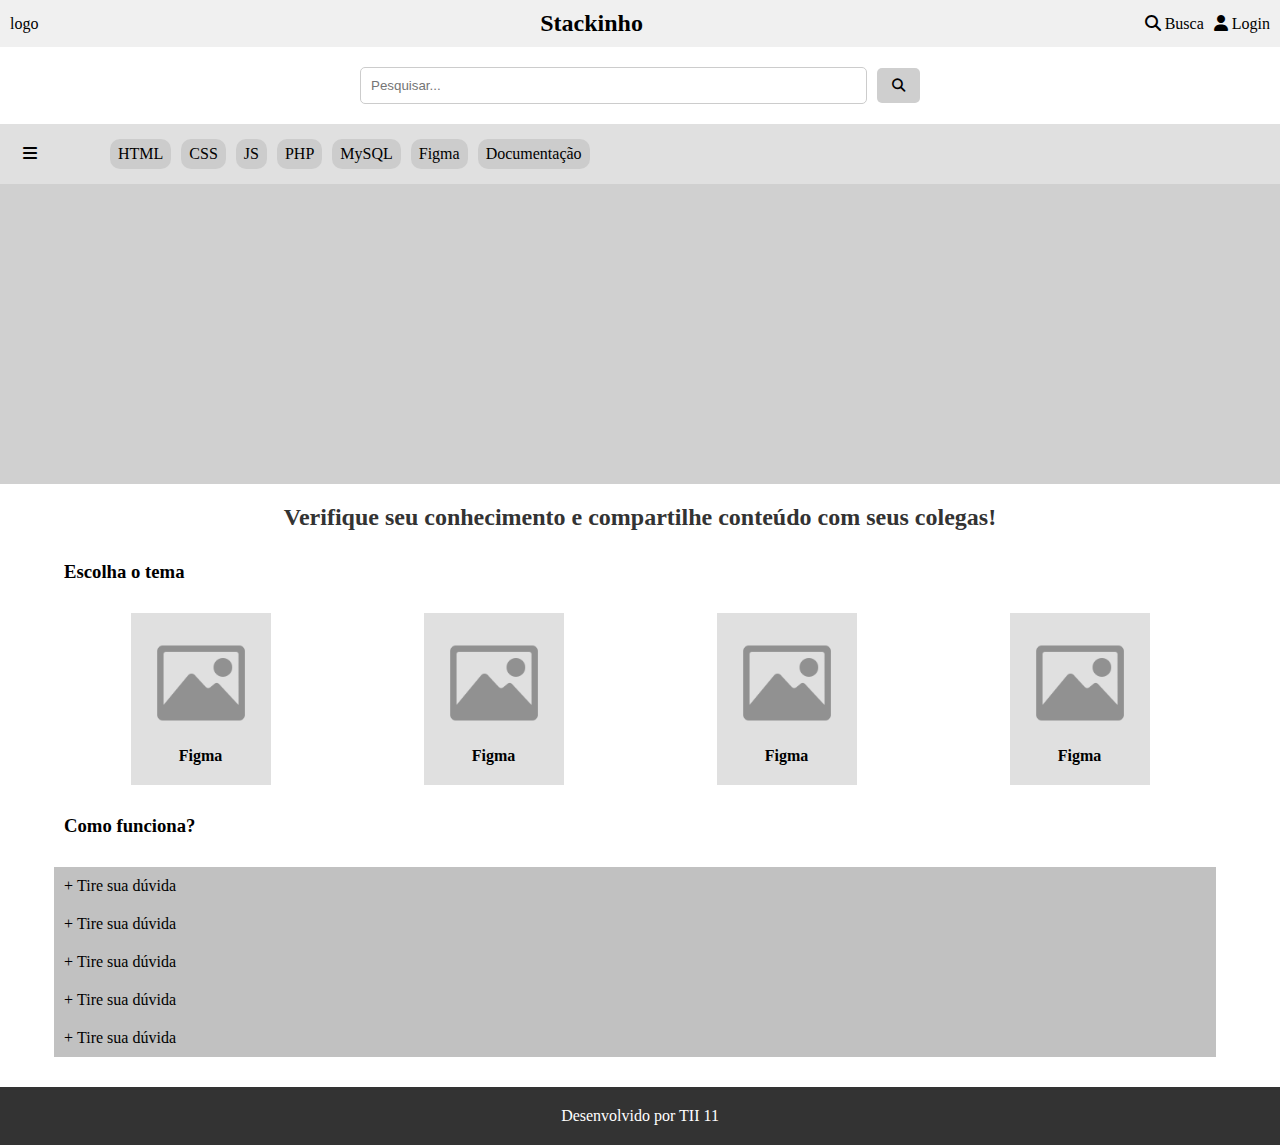
<file: index.html>
<!DOCTYPE html>
<html lang="pt-BR">

<head>
    <meta charset="UTF-8">
    <meta name="viewport" content="width=device-width, initial-scale=1.0">
    <title>Stackinho</title>
    <!-- Font Awesome CDN -->
    <link rel="stylesheet" href="https://cdn.jsdelivr.net/npm/@fortawesome/fontawesome-free@6.5.2/css/all.min.css">

    <link rel="stylesheet" href="assets/css/style.css">
</head>

<body>
    <header>
        <div class="display-flex menu-superior">
            <span><a href="index.html">logo</a></span>
            <h2><a href="index.html">Stackinho</a></h2>
            <div>
                <span><i class="fas fa-search"></i> Busca</span>
                <span><a href="login.html"><i class="fas fa-user"></i> Login </a></span>
            </div>
        </div>
        <div class="busca">
            <form action="">
                <input type="text" placeholder="Pesquisar...">
                <button type="submit"><i class="fas fa-search"></i></button>
            </form>
        </div>

        <div class="display-flex menu-inferior">
          <div class="menu-hamburguer">
            <span id="btn-toggle-menu"><i class="fas fa-bars"></i></span>
            <div class="menu toggle-menu">
                <ul>
                    <li><a href="tema.html">Menu 1</a></li>
                    <li><a href="tema.html">Menu 1</a></li>
                    <li><a href="tema.html">Menu 1</a></li>
                    <li><a href="tema.html">Menu 1</a></li>
                    <li><a href="tema.html">Menu 1</a></li>
                    <li><a href="tema.html">Menu 1</a></li>
                    <li><a href="tema.html">Menu 1</a></li>
                    <li><a href="tema.html">Menu 1</a></li>
                    <li><a href="tema.html">Menu 1</a></li>
                </ul>

            </div>

          </div>




            

            <div>
                <a href="tema.html">HTML</a>
                <a href="tema.html">CSS</a>
                <a href="tema.html">JS</a>
                <a href="tema.html">PHP</a>
                <a href="tema.html">MySQL</a>
                <a href="tema.html">Figma</a>
                <a href="tema.html">Documentação</a>
            </div>
        </div>

    </header>

    <!-- conteudo -->
    <div class="banner"></div>
    <div class="container">
        
        <h2 class="titulo">Verifique seu conhecimento e compartilhe conteúdo com seus colegas!</h2>
        <h3>Escolha o tema</h3>

        <div class="display-flex temas">
            <div class="card-tema">
                <img src="assets/imagem/icone-d-image-grise.png" alt="">
                <h4>Figma</h4>
            </div>
            <div class="card-tema">
                <img src="assets/imagem/icone-d-image-grise.png" alt="">
                <h4>Figma</h4>
            </div>
            <div class="card-tema">
                <img src="assets/imagem/icone-d-image-grise.png" alt="">
                <h4>Figma</h4>
            </div>
            <div class="card-tema">
                <img src="assets/imagem/icone-d-image-grise.png" alt="">
                <h4>Figma</h4>
            </div>
        </div>

        <h3>Como funciona?</h3>

        <details name="accordion">
            <summary>Tire sua dúvida</summary>
            <p>Lorem ipsum dolor sit amet consectetur adipisicing elit. Doloremque vero rem fuga dolorem fugit provident quia eaque deleniti, saepe deserunt, nihil, reiciendis corporis? Nemo vero repellendus laborum porro. Hic, est.</p>
        </details>
        
        <details name="accordion">
            <summary>Tire sua dúvida</summary>
            <p>Lorem ipsum dolor sit amet consectetur adipisicing elit. Doloremque vero rem fuga dolorem fugit provident quia eaque deleniti, saepe deserunt, nihil, reiciendis corporis? Nemo vero repellendus laborum porro. Hic, est.</p>
        </details>
        <details name="accordion">
            <summary>Tire sua dúvida</summary>
            <p>Lorem ipsum dolor sit amet consectetur adipisicing elit. Doloremque vero rem fuga dolorem fugit provident quia eaque deleniti, saepe deserunt, nihil, reiciendis corporis? Nemo vero repellendus laborum porro. Hic, est.</p>
        </details>
        <details name="accordion">
            <summary>Tire sua dúvida</summary>
            <p>Lorem ipsum dolor sit amet consectetur adipisicing elit. Doloremque vero rem fuga dolorem fugit provident quia eaque deleniti, saepe deserunt, nihil, reiciendis corporis? Nemo vero repellendus laborum porro. Hic, est.</p>
        </details>
        <details name="accordion">
            <summary>Tire sua dúvida</summary>
            <p>Lorem ipsum dolor sit amet consectetur adipisicing elit. Doloremque vero rem fuga dolorem fugit provident quia eaque deleniti, saepe deserunt, nihil, reiciendis corporis? Nemo vero repellendus laborum porro. Hic, est.</p>
        </details>

    </div>

    <footer>
        <p>Desenvolvido por TII 11</p>
    </footer>

    <script src="assets/js/script.js"></script>

</body>

</html>
</file>
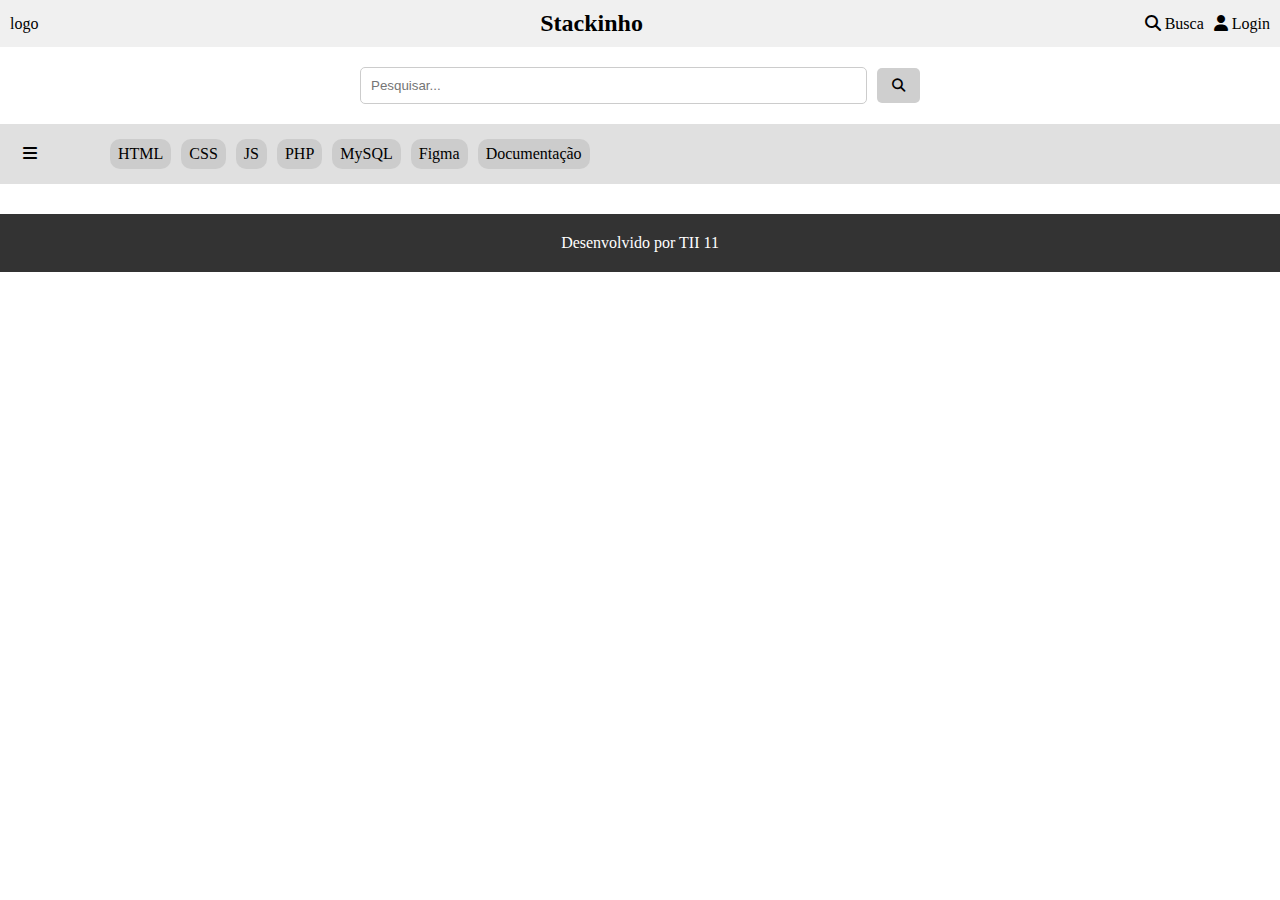
<file: base.html>
<!DOCTYPE html>
<html lang="pt-BR">

<head>
    <meta charset="UTF-8">
    <meta name="viewport" content="width=device-width, initial-scale=1.0">
    <title>Stackinho</title>
    <!-- Font Awesome CDN -->
    <link rel="stylesheet" href="https://cdn.jsdelivr.net/npm/@fortawesome/fontawesome-free@6.5.2/css/all.min.css">

    <link rel="stylesheet" href="assets/css/style.css">
</head>

<body>
    <header>
        <div class="display-flex menu-superior">
            <span><a href="index.html">logo</a></span>
            <h2><a href="index.html">Stackinho</a></h2>
            <div>
                <span><i class="fas fa-search"></i> Busca</span>
                <span><a href="login.html"><i class="fas fa-user"></i> Login </a></span>
            </div>
        </div>
        <div class="busca">
            <form action="">
                <input type="text" placeholder="Pesquisar...">
                <button type="submit"><i class="fas fa-search"></i></button>
            </form>
        </div>

        <div class="display-flex menu-inferior">
          <div class="menu-hamburguer">
            <span id="btn-toggle-menu"><i class="fas fa-bars"></i></span>
            <div class="menu toggle-menu">
                <ul>
                    <li><a href="tema.html">Menu 1</a></li>
                    <li><a href="tema.html">Menu 1</a></li>
                    <li><a href="tema.html">Menu 1</a></li>
                    <li><a href="tema.html">Menu 1</a></li>
                    <li><a href="tema.html">Menu 1</a></li>
                    <li><a href="tema.html">Menu 1</a></li>
                    <li><a href="tema.html">Menu 1</a></li>
                    <li><a href="tema.html">Menu 1</a></li>
                    <li><a href="tema.html">Menu 1</a></li>
                </ul>

            </div>

          </div>




            

            <div>
                <a href="tema.html">HTML</a>
                <a href="tema.html">CSS</a>
                <a href="tema.html">JS</a>
                <a href="tema.html">PHP</a>
                <a href="tema.html">MySQL</a>
                <a href="tema.html">Figma</a>
                <a href="tema.html">Documentação</a>
            </div>
        </div>

    </header>

    <!-- conteudo -->
    
    <footer>
        <p>Desenvolvido por TII 11</p>
    </footer>

    <script src="assets/js/script.js"></script>

</body>

</html>
</file>
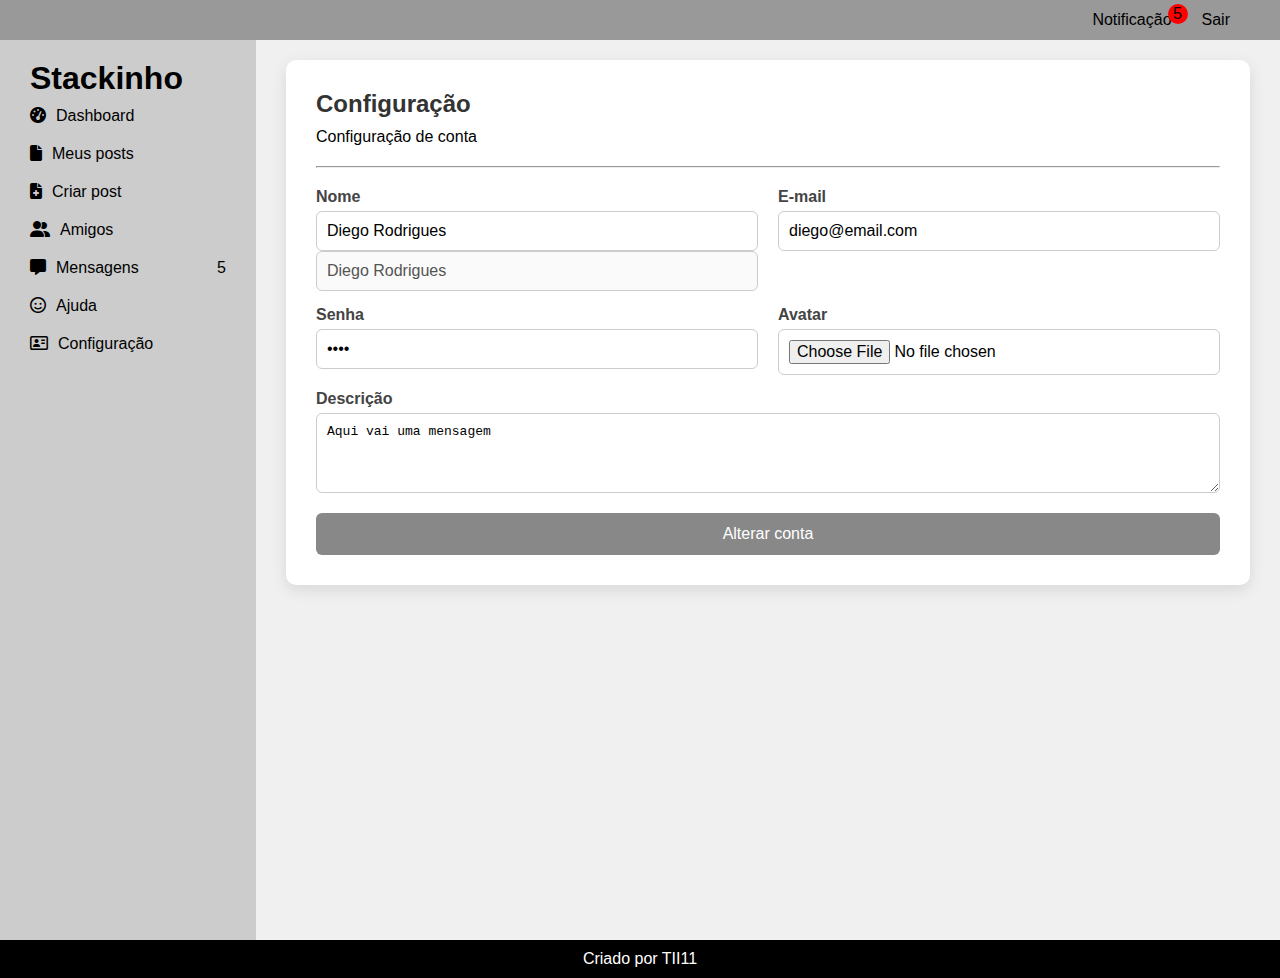
<file: admin/configuracao.html>
<!DOCTYPE html>
<html lang="pt-BR">

<head>
    <meta charset="UTF-8">
    <meta name="viewport" content="width=device-width, initial-scale=1.0">
    <title>Dashboard</title>
    <link rel="stylesheet" href="https://cdn.jsdelivr.net/npm/@fortawesome/fontawesome-free@6.5.2/css/all.min.css">

    <style>
        * {
            margin: 0;
            padding: 0;
            box-sizing: border-box;
        }

        body {
            font-family: Arial, sans-serif;
            background: #f0f0f0;
           
           
        
        }

        .dashboard {
            display: grid;
            grid-template-columns: 20% 80%;
            height: 100vh;
        }

        .menu-superior {
            background: #999;
            height: 40px;
            display: flex;
            justify-content: right;
            align-items: center;
            padding-right: 50px;
        }

        ul {
            list-style: none;
        }

        a {
            text-decoration: none;
            color: inherit
        }

        .menu-superior ul {
            display: flex;
            gap: 30px;

        }

        .menu-superior li {
            position: relative;
        }

        .menu {
            background-color: #ccc;
            padding: 20px 30px;
        }

        .menu li {
            padding: 10px 0;
            display: flex;
            justify-content: space-between;
        }

        .menu a {
            display: flex;
            gap: 10px;
        }

        .conteudo {
            padding: 20px 30px;
        }

        .numero {
            background: red;
            padding: 5px;
            width: 20px;
            height: 20px;
            border-radius: 50%;
            display: flex;
            justify-content: center;
            align-items: center;
            position: absolute;
            top: -7px;
            right: -16px;
        }

        footer {
            background: #000;
            color: #fff;
            padding: 10px;
            display: flex;
            justify-content: center;
            align-items: center;
        }

        .container {
            background: #fff;
            padding: 30px;
            border-radius: 10px;
            box-shadow: 0 5px 15px rgba(0, 0, 0, 0.1);
            width: 100%;

        }

        .container h2 {

            margin-bottom: 10px;
            color: #333;
        }

        .container p {
            margin-bottom: 20px;
        }

        .row {
            display: flex;
            gap: 20px;
            flex-wrap: wrap;
            margin-bottom: 15px;
        }

        .form-group {
            flex: 1;
            display: flex;
            flex-direction: column;
        }

        .form-group label {
            margin-bottom: 5px;
            font-weight: bold;
            color: #444;
        }

        .form-group input,
        .form-group textarea {
            padding: 10px;
            border: 1px solid #ccc;
            border-radius: 6px;
            font-size: 1em;
        }

        textarea {
            resize: vertical;
            min-height: 80px;
        }

        .form-button {
            margin-top: 20px;
            width: 100%;
            padding: 12px;
            background: #888;
            color: white;
            font-size: 1em;
            border: none;
            border-radius: 6px;
            cursor: pointer;
            transition: background 0.3s ease;
        }

        .form-button:hover {
            background: #ccc;
        }

        hr {
            margin: 20px 0;
        }

        @media (max-width: 600px) {
            .row {
                flex-direction: column;
            }
        }

        @media (max-width: 700px) {

            .item-menu,
            h1,
            .notificacao-menu {
                display: none;
            }
        }
    </style>
</head>

<body>

    <main>
        <nav class="menu-superior">
            <div>
                <ul>
                    <li><a href="">Notificação</a><span class="numero">5</span></li>
                    <li><a href="">Sair</a></li>
                </ul>
            </div>
        </nav>
        <div class="dashboard">

            <nav class="menu">

                <h1>Stackinho</h1>
                <ul>
                    <li><a href="index.html"><i class="fas fa-tachometer-alt"></i> <span
                                class="item-menu">Dashboard</span></a>
                    </li>
                    <li><a href=""><i class="fas fa-file"></i> <span class="item-menu">Meus posts</span></a></li>

                    <li><a href=""><i class="fas fa-file-medical"></i> <span class="item-menu">Criar post</span></a>
                    </li>
                    <li><a href=""><i class="fas fa-user-friends"></i> <span class="item-menu">Amigos</span></a></li>
                    <li><a href=""><i class="fas fa-comment-alt"></i> <span class="item-menu">Mensagens</span></a>
                        <span class="notificacao-menu">5</span>
                    </li>

                    <li><a href=""><i class="far fa-smile"></i> <span class="item-menu">Ajuda</span></a></li>
                    <li><a href="configuracao.html"><i class="far fa-address-card"></i> <span
                                class="item-menu">Configuração</span></a>
                    </li>
                </ul>
            </nav>
            <div class="conteudo">

                <div class="container">
                    <h2>Configuração</h2>
                    <p>Configuração de conta</p>
                    <hr>
                    <form action="#" method="post" enctype="multipart/form-data">

                        <div class="row">
                            <div class="form-group">
                                <label for="nome">Nome</label>
                                <input type="text" id="nome" name="nome" value="Diego Rodrigues" readonly required />
                                <input type="text" id="nome" name="nome" value="Diego Rodrigues" disabled required />
                            </div>

                            <div class="form-group">
                                <label for="email">E-mail</label>
                                <input type="email" id="email" name="email" value="diego@email.com" required />
                            </div>
                        </div>

                        <div class="row">
                            <div class="form-group">
                                <label for="senha">Senha</label>
                                <input type="password" id="senha" name="senha" value="1234" required />
                            </div>

                            <div class="form-group">
                                <label for="avatar">Avatar</label>
                                <input type="file" id="avatar" name="avatar" accept="image/*" />
                            </div>
                        </div>

                        <div class="form-group">
                            <label for="descricao">Descrição</label>
                            <textarea id="descricao" name="descricao"
                                placeholder="Fale um pouco sobre você...">Aqui vai uma mensagem</textarea>
                        </div>

                        <button type="submit" class="form-button">Alterar conta</button>
                    </form>
                </div>
            </div>
        </div>
        <footer>
            <p>Criado por TII11</p>
        </footer>
    </main>

</body>

</html>
</file>
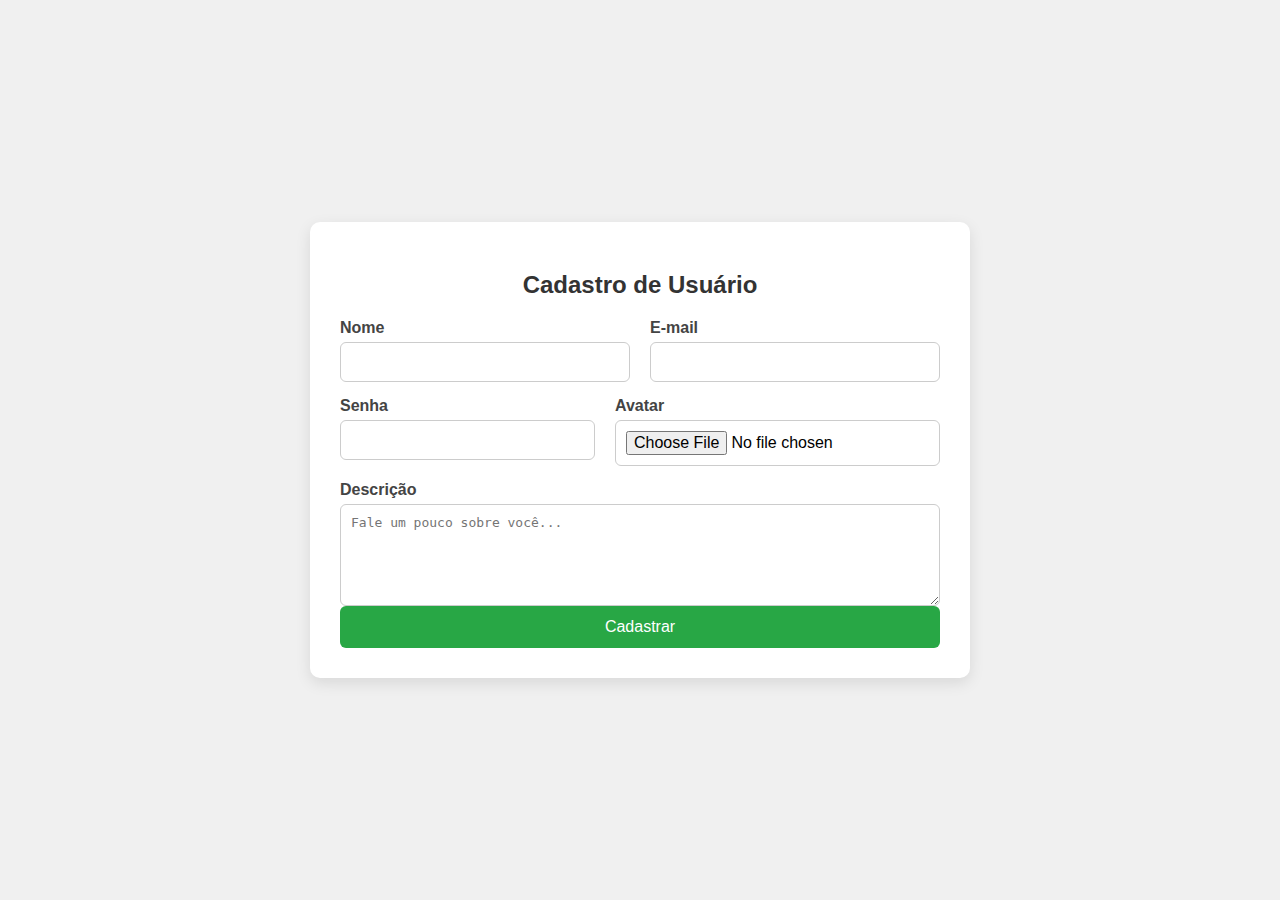
<file: admin/teste.html>
<!DOCTYPE html>
<html lang="pt-BR">
<head>
  <meta charset="UTF-8" />
  <meta name="viewport" content="width=device-width, initial-scale=1.0" />
  <title>Formulário Customizado</title>
  <style>
    body {
      font-family: Arial, sans-serif;
      background: #f0f0f0;
      display: flex;
      justify-content: center;
      align-items: center;
      min-height: 100vh;
      margin: 0;
    }

    .form-container {
      background: #fff;
      padding: 30px;
      border-radius: 10px;
      box-shadow: 0 5px 15px rgba(0, 0, 0, 0.1);
      width: 100%;
      max-width: 600px;
    }

    .form-container h2 {
      text-align: center;
      margin-bottom: 20px;
      color: #333;
    }

    .row {
      display: flex;
      gap: 20px;
      flex-wrap: wrap;
      margin-bottom: 15px;
    }

    .form-group {
      flex: 1;
      display: flex;
      flex-direction: column;
    }

    .form-group label {
      margin-bottom: 5px;
      font-weight: bold;
      color: #444;
    }

    .form-group input,
    .form-group textarea {
      padding: 10px;
      border: 1px solid #ccc;
      border-radius: 6px;
      font-size: 1em;
    }

    textarea {
      resize: vertical;
      min-height: 80px;
    }

    .form-button {
      width: 100%;
      padding: 12px;
      background: #28a745;
      color: white;
      font-size: 1em;
      border: none;
      border-radius: 6px;
      cursor: pointer;
      transition: background 0.3s ease;
    }

    .form-button:hover {
      background: #218838;
    }

    @media (max-width: 600px) {
      .row {
        flex-direction: column;
      }
    }
  </style>
</head>
<body>

  <div class="form-container">
    <h2>Cadastro de Usuário</h2>
    <form action="#" method="post" enctype="multipart/form-data">

      <div class="row">
        <div class="form-group">
          <label for="nome">Nome</label>
          <input type="text" id="nome" name="nome" required />
        </div>

        <div class="form-group">
          <label for="email">E-mail</label>
          <input type="email" id="email" name="email" required />
        </div>
      </div>

      <div class="row">
        <div class="form-group">
          <label for="senha">Senha</label>
          <input type="password" id="senha" name="senha" required />
        </div>

        <div class="form-group">
          <label for="avatar">Avatar</label>
          <input type="file" id="avatar" name="avatar" accept="image/*" />
        </div>
      </div>

      <div class="form-group">
        <label for="descricao">Descrição</label>
        <textarea id="descricao" name="descricao" placeholder="Fale um pouco sobre você..."></textarea>
      </div>

      <button type="submit" class="form-button">Cadastrar</button>
    </form>
  </div>

</body>
</html>
</file>
<file: assets/css/style.css>
*{
    margin: 0;
    padding: 0;
    box-sizing: border-box;
}

a{
    text-decoration: none;
    color: inherit;
}

ul{
    list-style: none;
}

h3{
    margin: 30px 0;
}

.display-flex{
    display: flex;
}

.menu-superior{
    justify-content: space-around;
    align-items: center;
    padding: 10px;
    background-color: #f0f0f0;
}

.menu-superior h2{
    text-align: center;
    flex-grow: 1;
}

.menu-superior div{
    display: flex;
    gap: 10px;
    
}

.busca{
    width: 100%;
    max-width: 600px;
    padding: 20px;   
    margin: 0 auto;
}

.busca form{
    display: flex;
    align-items: center;
    gap: 10px;
}

.busca input{
    flex-grow: 1;
    padding: 10px;
    border-radius: 5px;
    border: 1px solid #ccc;
}

.busca button{
    padding: 10px 15px;
    border: none;
    background-color: #cfcfcf;
    border-radius: 5px;
    cursor: pointer;
}

.menu-inferior{
    align-items: center;
    /* justify-content: center; */
    padding: 10px;
    gap:60px;
    background: #e0e0e0;
}

.menu-inferior div{
    display: flex;
    gap: 10px;

}

.menu-inferior a{
   
    background: #ccc;
    border-radius: 10px;
    padding: 6px 8px;
    
}

footer{
    text-align: center;
    padding: 20px;
    background: #333;
    color: #fff;
    margin-top: 30px;
}

.banner{
    width: 100%;
    height: 300px;
    background: #d0d0d0;
}

.titulo{
    text-align: center;
    margin: 20px;
    font-size: 24px;
    color: #333;
}

.container{
    width: 90%;
    margin: 0 auto;
    max-width: 1200px;
}

.temas{
    flex-wrap: wrap;
    justify-content: space-around;
    gap: 20px;
    margin: 20px 0;
    text-align: center;
}

.card-tema{
    background: #e0e0e0;
    padding: 20px;  
    transition: transform 0.3s ease;  
}

.card-tema:hover{
    transform: scale(1.05);
    background: #d0d0d0;
}

.card-tema img{
    width: 100px;
    height: 100px;
    margin-bottom: 10px;
}

summary{
    background: #c1c1c1;
    padding: 10px;
    margin-left: -10px;
    cursor: pointer;
    list-style-type: '+ ';   
}

details p{
    margin: 10px 0;
}

.menu-hamburguer{
    display: flex;
    align-items: center;
    justify-content: center;
    width: 40px;
    height: 40px;
    position: relative;    
}

.menu{
    position: absolute;
    top: 50px;
    left: -10px;
    background: #fff;
    width: 200px;
    padding: 20px;
    z-index: 2;
}

.menu a{
    background: none;
}

.menu li{
    padding: 15px 0;
}

.container-card{
    display: flex;
    flex-wrap: wrap;
    justify-content: space-around;
    gap: 30px;
    padding: 40px 0;
}

.card{
    position: relative;
    width: calc(33.33% - 30px);
    min-width: 250px;
}

.card a{
    position: relative;
    display: flex;
    align-items: center;
    justify-content: center;
    border-radius: 12px;
    padding: 30px 0;
    transition: transform 0.3s ease;
}

.card a:hover{
    transform: scale(1.02);
}

.conteudo{
    background: #636262;
    padding: 20px 40px;
    border-radius: 50px;
    font-size: 16px;
    color: #fff;
    width: 90%;
    text-align: center;
}

.avatar{
    position: absolute;
    top: -34px;
    left: -14px;
    width: 100px;
    height: 100px;
    border-radius: 100%;
    border: 1px solid #fff;
}

.icones-card{
    position: absolute;
    top: 65px;
    right: 5px;
    padding: 10px;
    color: #000;
    font-size: 20px;
    text-align: right;
}

.icones-card i{
    margin-left: 10px;
    cursor: pointer;
    transition: transform 0.2s;
}

.icones-card i:hover{
    transform: scale(1.2);
    color:#e60000;
}


/* pag conteudo */

.conteudo-tema{
    padding: 20px;
    background:#eee;
    border-radius: 10px;
    box-shadow: 0 2px 10px rgba(0,0,0,0.1);
    margin-top: 20px;
}

.data-publicacao{
    font-size: 18px;
    color: #636262;
    text-align: center;
    margin-bottom: 20px;
}

.usuario{
    display: flex;
    align-items: center;
    justify-content: space-between;
    gap: 20px;

    border-top: 1px solid #000;
    border-bottom: 1px solid #000;
    padding: 20px 0;
    margin: 20px 0;
}

.usuario .display-flex{
    align-items: center;
    gap: 10px;
}

.usuario-avatar{
    width: 120px;
    height: 120px;
    border-radius: 50%;
    margin-right: 10px;
}

.usuario p{
    margin: 10px 0;
}

.comentario .display-flex{
    margin: 15px 0;
}

.btn-comentario{
    margin-top: 25px;
}
.btn{
    padding: 10px 15px;
    background-color: #636262;
    color: #fff;
    border-radius: 5px;
    border: none;
    cursor: pointer;
}

.conteudo-tema form{
    width: 100%;
    margin-top: 20px;
}

.conteudo-tema textarea{
    width: 100%;
    height: 100px;
    padding: 10px;
    resize: none;
    border-radius: 5px;
    border: none;
    margin-bottom: 10px;
}

.formulario{
    height: 100vh;
    display: flex;
    justify-content: center;
    align-items: center;
    text-align: center;
}

.formulario section{
    background: #fff;
    padding: 20px;
    width: 50%;
    max-width: 400px;
    margin: 0 auto;
    box-shadow: 0 2px 10px rgba(0,0,0,0.1);
    border: 1px solid #e7e7e7;
}

.formulario h1{
    text-align: center;
    color: #333;
}

.formulario label{
    display: block;
    margin-bottom: 8px;
    text-align: left;
}

.formulario input[type='email'],
.formulario input[type='password']{
    width: 100%;
    padding: 10px 5px;
    border-radius: 5px;
    border: 1px solid #8b8b8b;
    margin-bottom: 10px;

}

.formulario .btn{
    margin:10px 0;
}
</file>
